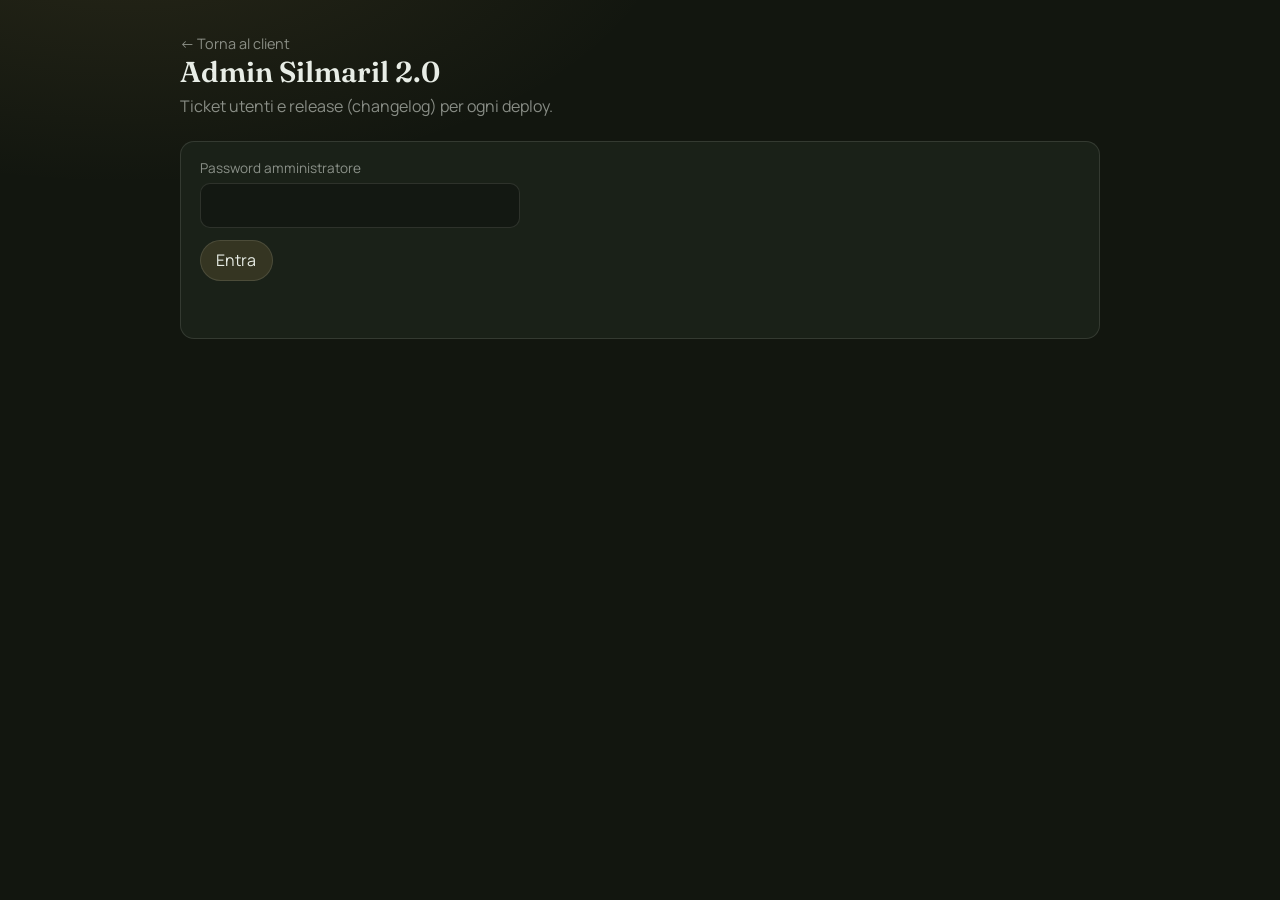
<file: web/admin.html>
<!doctype html>
<html lang="it">
    <head>
        <meta charset="utf-8">
        <meta name="viewport" content="width=device-width, initial-scale=1">
        <title>Silmaril 2.0 — Admin</title>
        <link rel="preconnect" href="https://fonts.googleapis.com">
        <link rel="preconnect" href="https://fonts.gstatic.com" crossorigin>
        <link
            href="https://fonts.googleapis.com/css2?family=Fraunces:opsz,wght@9..144,600&family=Manrope:wght@400;500;600&display=swap"
            rel="stylesheet"
        >
        <style>
            :root {
                --bg: #12160f;
                --panel: #1a2118;
                --line: rgba(232, 237, 230, 0.12);
                --text: #e8ede6;
                --muted: rgba(232, 237, 230, 0.55);
                --accent: #c4a35a;
                --danger: #c45c5c;
            }
            * { box-sizing: border-box; }
            body {
                margin: 0;
                min-height: 100vh;
                font-family: Manrope, system-ui, sans-serif;
                background:
                    radial-gradient(1000px 500px at 10% -10%, rgba(196, 163, 90, 0.12), transparent 55%),
                    var(--bg);
                color: var(--text);
            }
            .wrap {
                width: min(920px, calc(100% - 2rem));
                margin: 0 auto;
                padding: 2rem 0 3rem;
            }
            h1 {
                font-family: Fraunces, Georgia, serif;
                font-weight: 600;
                font-size: 1.8rem;
                margin: 0 0 0.35rem;
            }
            .sub { color: var(--muted); margin: 0 0 1.5rem; }
            .card {
                background: var(--panel);
                border: 1px solid var(--line);
                border-radius: 14px;
                padding: 1.1rem 1.2rem;
            }
            label {
                display: block;
                font-size: 0.85rem;
                color: var(--muted);
                margin-bottom: 0.35rem;
            }
            input, select, button, textarea { font: inherit; }
            input[type="password"] {
                width: 100%;
                max-width: 320px;
                padding: 0.65rem 0.75rem;
                border-radius: 10px;
                border: 1px solid var(--line);
                background: rgba(0, 0, 0, 0.25);
                color: var(--text);
            }
            .row {
                display: flex;
                flex-wrap: wrap;
                gap: 0.6rem;
                align-items: end;
                margin-top: 0.75rem;
            }
            button {
                border: 1px solid var(--line);
                background: rgba(196, 163, 90, 0.16);
                color: var(--text);
                border-radius: 999px;
                padding: 0.55rem 0.95rem;
                cursor: pointer;
            }
            button:hover { border-color: var(--accent); }
            button:disabled {
                opacity: 0.45;
                cursor: not-allowed;
            }
            button.ghost { background: transparent; }
            button.danger {
                background: rgba(196, 92, 92, 0.18);
                border-color: rgba(196, 92, 92, 0.45);
                color: #f0b4b4;
            }
            button.danger:hover { border-color: var(--danger); }
            .toolbar {
                display: flex;
                flex-wrap: wrap;
                gap: 0.6rem;
                justify-content: space-between;
                align-items: center;
                margin: 1.25rem 0 0.85rem;
            }
            .filters { display: flex; flex-wrap: wrap; gap: 0.5rem; }
            select {
                padding: 0.45rem 0.6rem;
                border-radius: 10px;
                border: 1px solid var(--line);
                background: rgba(0, 0, 0, 0.25);
                color: var(--text);
            }
            .msg {
                min-height: 1.25rem;
                color: var(--accent);
                font-size: 0.9rem;
                margin: 0.4rem 0 0.8rem;
            }
            .msg.error { color: #e08a8a; }
            .list { display: grid; gap: 0.75rem; }
            .ticket {
                border: 1px solid var(--line);
                border-radius: 12px;
                padding: 0.9rem 1rem;
                background: rgba(0, 0, 0, 0.18);
            }
            .ticket__top {
                display: flex;
                flex-wrap: wrap;
                gap: 0.45rem 0.75rem;
                align-items: center;
                margin-bottom: 0.45rem;
            }
            .badge {
                font-size: 0.72rem;
                letter-spacing: 0.04em;
                text-transform: uppercase;
                padding: 0.2rem 0.5rem;
                border-radius: 999px;
                border: 1px solid var(--line);
            }
            .badge.bug { color: #f0b4b4; border-color: rgba(196, 92, 92, 0.5); }
            .badge.miglioria { color: #b8d9ba; border-color: rgba(106, 158, 109, 0.5); }
            .meta { color: var(--muted); font-size: 0.8rem; }
            .ticket__text {
                white-space: pre-wrap;
                line-height: 1.45;
                margin: 0.35rem 0 0.85rem;
                color: var(--text);
            }
            .ticket__manage {
                display: flex;
                flex-wrap: wrap;
                gap: 0.5rem;
                align-items: center;
                padding-top: 0.55rem;
                border-top: 1px solid var(--line);
            }
            .ticket__manage label {
                margin: 0;
                font-size: 0.78rem;
            }
            .ticket__manage select {
                min-width: 9rem;
            }
            .hidden { display: none !important; }
            a.back {
                color: var(--muted);
                text-decoration: none;
                font-size: 0.9rem;
            }
            a.back:hover { color: var(--accent); }
            .empty {
                color: var(--muted);
                padding: 1rem;
                border: 1px dashed var(--line);
                border-radius: 12px;
            }
            .section-title {
                font-family: Fraunces, Georgia, serif;
                font-size: 1.25rem;
                margin: 1.75rem 0 0.65rem;
            }
            .presence-card {
                display: flex;
                flex-wrap: wrap;
                align-items: center;
                justify-content: space-between;
                gap: 0.75rem 1rem;
            }
            .presence-card__stat {
                display: flex;
                flex-direction: column;
                gap: 0.15rem;
            }
            .presence-card__label {
                font-size: 0.78rem;
                letter-spacing: 0.06em;
                text-transform: uppercase;
                color: var(--muted);
            }
            .presence-card__value {
                font-family: Fraunces, Georgia, serif;
                font-size: 1.85rem;
                font-weight: 600;
                color: var(--accent);
                line-height: 1.1;
            }
            .presence-card__meta {
                font-size: 0.82rem;
                color: var(--muted);
            }
            .hint {
                color: var(--muted);
                font-size: 0.85rem;
                margin: 0 0 0.75rem;
                line-height: 1.4;
            }
            textarea {
                width: 100%;
                min-height: 8rem;
                padding: 0.65rem 0.75rem;
                border-radius: 10px;
                border: 1px solid var(--line);
                background: rgba(0, 0, 0, 0.25);
                color: var(--text);
                resize: vertical;
            }
            input[type="text"] {
                width: 100%;
                max-width: 220px;
                padding: 0.55rem 0.7rem;
                border-radius: 10px;
                border: 1px solid var(--line);
                background: rgba(0, 0, 0, 0.25);
                color: var(--text);
            }
            .release-item {
                margin: 0.2rem 0;
                font-size: 0.92rem;
            }
            .release-item .tag {
                display: inline-block;
                min-width: 4.5rem;
                font-size: 0.7rem;
                text-transform: uppercase;
                letter-spacing: 0.04em;
                color: var(--accent);
            }
        </style>
    </head>
    <body>
        <div class="wrap">
            <a class="back" href="/">← Torna al client</a>
            <h1>Admin Silmaril 2.0</h1>
            <p class="sub">Ticket utenti e release (changelog) per ogni deploy.</p>

            <section class="card" id="login-card">
                <label for="admin-pass">Password amministratore</label>
                <input id="admin-pass" type="password" autocomplete="current-password">
                <div class="row">
                    <button type="button" id="login-btn">Entra</button>
                </div>
                <div class="msg" id="login-msg"></div>
            </section>

            <section id="panel" class="hidden">
                <div class="toolbar">
                    <div class="filters">
                        <select id="filter-kind" aria-label="Tipo">
                            <option value="">Tutti i tipi</option>
                            <option value="bug">Bug</option>
                            <option value="miglioria">Miglioria</option>
                        </select>
                        <select id="filter-status" aria-label="Stato">
                            <option value="">Tutti gli stati</option>
                            <option value="nuova">Nuova</option>
                            <option value="in_corso">In corso</option>
                            <option value="fatta">Fatta</option>
                            <option value="scartata">Scartata</option>
                        </select>
                        <button type="button" class="ghost" id="refresh-btn">Aggiorna</button>
                    </div>
                    <button type="button" class="ghost" id="logout-btn">Esci</button>
                </div>

                <h2 class="section-title">Client connessi</h2>
                <p class="hint">
                    Sessioni browser collegate al gateway in questo momento (senza inviare avvisi).
                </p>
                <section class="card presence-card">
                    <div class="presence-card__stat">
                        <span class="presence-card__label">Online ora</span>
                        <strong class="presence-card__value" id="presence-count">—</strong>
                        <span class="presence-card__meta" id="presence-meta">Aggiornamento…</span>
                    </div>
                    <button type="button" class="ghost" id="presence-refresh">Aggiorna</button>
                </section>

                <h2 class="section-title">Avviso live</h2>
                <p class="hint">
                    Invia un messaggio a tutti i client connessi (banner in alto).
                    Usalo prima di un deploy.
                </p>
                <section class="card">
                    <label for="notice-text">Messaggio</label>
                    <textarea
                        id="notice-text"
                        maxlength="280"
                        placeholder="Il client verrà aggiornato a breve. Salva e preparati a riconnetterti."
                    ></textarea>
                    <div class="row">
                        <button type="button" class="ghost" id="notice-preset">Testo aggiornamento</button>
                        <button type="button" id="notice-send">Invia avviso</button>
                    </div>
                    <div class="msg" id="notice-msg"></div>
                </section>

                <h2 class="section-title">Ticket</h2>
                <div class="msg" id="panel-msg"></div>
                <div class="list" id="ticket-list"></div>

                <h2 class="section-title">Release / changelog</h2>
                <p class="hint">
                    Pubblica una release dopo ogni deploy. Una riga = una voce.
                    Prefissi opzionali: <code>[fix]</code> <code>[new]</code> <code>[note]</code>
                    (default: correzione).
                </p>
                <section class="card">
                    <label for="release-version">Versione</label>
                    <input id="release-version" type="text" maxlength="32" placeholder="es. 1.4.0" autocomplete="off">
                    <label for="release-notes" style="margin-top:0.75rem">Voci (una per riga)</label>
                    <textarea
                        id="release-notes"
                        placeholder="[fix] Navigazione alto/basso&#10;[fix] Safe con coordinate verticali&#10;[new] Changelog in admin"
                    ></textarea>
                    <div class="row">
                        <button type="button" id="release-publish">Pubblica release</button>
                    </div>
                    <div class="msg" id="release-msg"></div>
                </section>
                <div class="list" id="release-list" style="margin-top:0.85rem"></div>
            </section>
        </div>
        <script>
            (() => {
                const PASS_KEY = "silmaclient.admin-pass";
                const STATUS_OPTIONS = [
                    ["nuova", "Nuova"],
                    ["in_corso", "In corso"],
                    ["fatta", "Fatta"],
                    ["scartata", "Scartata"],
                ];
                const loginCard = document.querySelector("#login-card");
                const panel = document.querySelector("#panel");
                const passInput = document.querySelector("#admin-pass");
                const loginMsg = document.querySelector("#login-msg");
                const panelMsg = document.querySelector("#panel-msg");
                const listEl = document.querySelector("#ticket-list");
                const releaseListEl = document.querySelector("#release-list");
                const releaseVersion = document.querySelector("#release-version");
                const releaseNotes = document.querySelector("#release-notes");
                const releaseMsg = document.querySelector("#release-msg");
                const noticeText = document.querySelector("#notice-text");
                const noticeMsg = document.querySelector("#notice-msg");
                const presenceCount = document.querySelector("#presence-count");
                const presenceMeta = document.querySelector("#presence-meta");
                const presenceRefreshBtn = document.querySelector("#presence-refresh");
                const filterKind = document.querySelector("#filter-kind");
                const filterStatus = document.querySelector("#filter-status");
                const DEFAULT_UPDATE =
                    "Il client verrà aggiornato a breve. Salva e preparati a riconnetterti.";
                const PRESENCE_POLL_MS = 8000;
                let tickets = [];
                let releases = [];
                let busy = false;
                let presenceTimer = null;

                function authHeaders() {
                    const pass = sessionStorage.getItem(PASS_KEY) || "";
                    return {
                        Authorization: `Bearer ${pass}`,
                        "Content-Type": "application/json",
                    };
                }

                function showLogin(message, isError) {
                    stopPresencePoll();
                    loginCard.classList.remove("hidden");
                    panel.classList.add("hidden");
                    loginMsg.textContent = message || "";
                    loginMsg.classList.toggle("error", Boolean(isError));
                }

                function showPanel() {
                    loginCard.classList.add("hidden");
                    panel.classList.remove("hidden");
                }

                function kindLabel(kind) {
                    return kind === "bug" ? "Bug" : "Miglioria";
                }

                function statusLabel(status) {
                    const found = STATUS_OPTIONS.find(([value]) => value === status);
                    return found ? found[1] : status;
                }

                function formatWhen(value) {
                    const secs = Number(value);
                    if (!Number.isFinite(secs) || secs <= 0) {
                        return value || "—";
                    }
                    return new Date(secs * 1000).toLocaleString();
                }

                function setMsg(text, isError) {
                    panelMsg.textContent = text || "";
                    panelMsg.classList.toggle("error", Boolean(isError));
                }

                function setReleaseMsg(text, isError) {
                    releaseMsg.textContent = text || "";
                    releaseMsg.classList.toggle("error", Boolean(isError));
                }

                function setNoticeMsg(text, isError) {
                    noticeMsg.textContent = text || "";
                    noticeMsg.classList.toggle("error", Boolean(isError));
                }

                function stopPresencePoll() {
                    if (presenceTimer) {
                        clearInterval(presenceTimer);
                        presenceTimer = null;
                    }
                }

                function startPresencePoll() {
                    stopPresencePoll();
                    void loadPresence();
                    presenceTimer = setInterval(() => {
                        void loadPresence();
                    }, PRESENCE_POLL_MS);
                }

                async function loadPresence() {
                    if (!sessionStorage.getItem(PASS_KEY) || panel.classList.contains("hidden")) {
                        return;
                    }
                    try {
                        const response = await fetch("/silmaclient/admin/presence", {
                            headers: authHeaders(),
                            cache: "no-store",
                        });
                        if (response.status === 401) {
                            stopPresencePoll();
                            sessionStorage.removeItem(PASS_KEY);
                            showLogin("Password non valida.", true);
                            return;
                        }
                        if (!response.ok) {
                            presenceCount.textContent = "—";
                            presenceMeta.textContent = await readError(response);
                            return;
                        }
                        const data = await response.json();
                        const n = Number(data.connected) || 0;
                        const max = Number(data.max_connections) || 0;
                        presenceCount.textContent = String(n);
                        presenceMeta.textContent = max > 0
                            ? `${n} conness${n === 1 ? "o" : "i"} · limite ${max} · ${new Date().toLocaleTimeString("it-IT")}`
                            : `Aggiornato ${new Date().toLocaleTimeString("it-IT")}`;
                    } catch {
                        presenceMeta.textContent = "Aggiornamento non riuscito";
                    }
                }

                async function sendNotice() {
                    if (busy) return;
                    busy = true;
                    setNoticeMsg("Invio…", false);
                    try {
                        const response = await fetch("/silmaclient/admin/broadcast", {
                            method: "POST",
                            headers: authHeaders(),
                            body: JSON.stringify({
                                text: noticeText.value.trim() || null,
                            }),
                        });
                        if (response.status === 401) {
                            sessionStorage.removeItem(PASS_KEY);
                            showLogin("Password non valida.", true);
                            return;
                        }
                        if (!response.ok) {
                            setNoticeMsg(await readError(response), true);
                            return;
                        }
                        const data = await response.json();
                        const n = Number(data.recipients) || 0;
                        setNoticeMsg(
                            n === 0
                                ? "Avviso inviato, ma nessun client connesso al gateway."
                                : `Avviso inviato a ${n} client conness${n === 1 ? "o" : "i"}.`,
                            false,
                        );
                        void loadPresence();
                    } catch {
                        setNoticeMsg("Invio non riuscito (rete).", true);
                    } finally {
                        busy = false;
                    }
                }

                function parseReleaseLines(raw) {
                    const items = [];
                    for (const line of String(raw || "").split(/\r?\n/)) {
                        const trimmed = line.trim();
                        if (!trimmed) continue;
                        let kind = "fix";
                        let text = trimmed;
                        const match = trimmed.match(/^\[(fix|new|feature|note)\]\s*(.+)$/i);
                        if (match) {
                            const tag = match[1].toLowerCase();
                            kind = tag === "new" || tag === "feature" ? "feature" : tag;
                            text = match[2].trim();
                        }
                        if (text) {
                            items.push({ kind, text });
                        }
                    }
                    return items;
                }

                function kindReleaseLabel(kind) {
                    if (kind === "feature") return "Nuovo";
                    if (kind === "note") return "Nota";
                    return "Fix";
                }

                function renderReleases() {
                    if (!releases.length) {
                        releaseListEl.replaceChildren();
                        const empty = document.createElement("div");
                        empty.className = "empty";
                        empty.textContent = "Nessuna release pubblicata.";
                        releaseListEl.append(empty);
                        return;
                    }
                    releaseListEl.replaceChildren(
                        ...releases.map((release) => {
                            const article = document.createElement("article");
                            article.className = "ticket";

                            const top = document.createElement("div");
                            top.className = "ticket__top";

                            const ver = document.createElement("span");
                            ver.className = "badge";
                            ver.textContent = `v${release.version}`;

                            const meta = document.createElement("span");
                            meta.className = "meta";
                            meta.textContent = formatWhen(release.created_at);

                            top.append(ver, meta);

                            const body = document.createElement("div");
                            body.className = "ticket__text";
                            for (const item of release.items || []) {
                                const row = document.createElement("div");
                                row.className = "release-item";
                                const tag = document.createElement("span");
                                tag.className = "tag";
                                tag.textContent = kindReleaseLabel(item.kind);
                                row.append(tag, document.createTextNode(` ${item.text}`));
                                body.append(row);
                            }

                            const manage = document.createElement("div");
                            manage.className = "ticket__manage";
                            const deleteBtn = document.createElement("button");
                            deleteBtn.type = "button";
                            deleteBtn.className = "danger";
                            deleteBtn.textContent = "Elimina release";
                            deleteBtn.addEventListener("click", () => {
                                void deleteRelease(release.id);
                            });
                            manage.append(deleteBtn);

                            article.append(top, body, manage);
                            return article;
                        }),
                    );
                }

                async function readError(response) {
                    try {
                        const text = (await response.text()).trim();
                        return text || `Errore ${response.status}`;
                    } catch {
                        return `Errore ${response.status}`;
                    }
                }

                function render() {
                    const kind = filterKind.value;
                    const status = filterStatus.value;
                    const filtered = tickets.filter((ticket) => {
                        if (kind && ticket.kind !== kind) return false;
                        if (status && ticket.status !== status) return false;
                        return true;
                    });

                    if (filtered.length === 0) {
                        listEl.replaceChildren();
                        const empty = document.createElement("div");
                        empty.className = "empty";
                        empty.textContent = tickets.length === 0
                            ? "Nessun ticket presente."
                            : "Nessun ticket con questi filtri.";
                        listEl.append(empty);
                        return;
                    }

                    listEl.replaceChildren(
                        ...filtered.map((ticket) => {
                            const article = document.createElement("article");
                            article.className = "ticket";
                            article.dataset.id = ticket.id;

                            const top = document.createElement("div");
                            top.className = "ticket__top";

                            const kindBadge = document.createElement("span");
                            kindBadge.className = `badge ${ticket.kind}`;
                            kindBadge.textContent = kindLabel(ticket.kind);

                            const statusBadge = document.createElement("span");
                            statusBadge.className = "badge";
                            statusBadge.textContent = statusLabel(ticket.status);

                            const meta = document.createElement("span");
                            meta.className = "meta";
                            meta.textContent = `${formatWhen(ticket.created_at)}${
                                ticket.nick ? ` · ${ticket.nick}` : ""
                            }`;

                            top.append(kindBadge, statusBadge, meta);

                            const text = document.createElement("p");
                            text.className = "ticket__text";
                            text.textContent = ticket.text || "(senza testo)";

                            const manage = document.createElement("div");
                            manage.className = "ticket__manage";

                            const statusLabelEl = document.createElement("label");
                            statusLabelEl.textContent = "Stato";
                            statusLabelEl.htmlFor = `status-${ticket.id}`;

                            const select = document.createElement("select");
                            select.id = `status-${ticket.id}`;
                            select.setAttribute("aria-label", "Cambia stato");
                            for (const [value, label] of STATUS_OPTIONS) {
                                const option = document.createElement("option");
                                option.value = value;
                                option.textContent = label;
                                if (value === ticket.status) {
                                    option.selected = true;
                                }
                                select.append(option);
                            }

                            const saveBtn = document.createElement("button");
                            saveBtn.type = "button";
                            saveBtn.textContent = "Salva stato";
                            saveBtn.addEventListener("click", () => {
                                void updateStatus(ticket.id, select.value);
                            });

                            const deleteBtn = document.createElement("button");
                            deleteBtn.type = "button";
                            deleteBtn.className = "danger";
                            deleteBtn.textContent = "Elimina";
                            deleteBtn.addEventListener("click", () => {
                                void deleteTicket(ticket.id);
                            });

                            manage.append(statusLabelEl, select, saveBtn, deleteBtn);
                            article.append(top, text, manage);
                            return article;
                        }),
                    );
                }

                async function loadTickets() {
                    setMsg("Caricamento…", false);
                    try {
                        const response = await fetch("/silmaclient/admin/tickets", {
                            headers: authHeaders(),
                            cache: "no-store",
                        });
                        if (response.status === 401) {
                            sessionStorage.removeItem(PASS_KEY);
                            showLogin("Password non valida.", true);
                            return false;
                        }
                        if (!response.ok) {
                            setMsg(await readError(response), true);
                            return false;
                        }
                        tickets = await response.json();
                        if (!Array.isArray(tickets)) {
                            tickets = [];
                        }
                        setMsg(`${tickets.length} ticket`, false);
                        render();
                        return true;
                    } catch {
                        setMsg("Errore di rete nel caricamento.", true);
                        return false;
                    }
                }

                async function updateStatus(id, status) {
                    if (busy) return;
                    busy = true;
                    setMsg("Salvataggio stato…", false);
                    try {
                        const response = await fetch(`/silmaclient/admin/tickets/${encodeURIComponent(id)}`, {
                            method: "POST",
                            headers: authHeaders(),
                            body: JSON.stringify({ status }),
                        });
                        if (response.status === 401) {
                            sessionStorage.removeItem(PASS_KEY);
                            showLogin("Password non valida.", true);
                            return;
                        }
                        if (!response.ok) {
                            setMsg(await readError(response), true);
                            return;
                        }
                        setMsg("Stato aggiornato.", false);
                        await loadTickets();
                    } catch {
                        setMsg("Aggiornamento non riuscito (rete).", true);
                    } finally {
                        busy = false;
                    }
                }

                async function deleteTicket(id) {
                    if (busy) return;
                    const ok = window.confirm("Eliminare definitivamente questo ticket?");
                    if (!ok) return;
                    busy = true;
                    setMsg("Eliminazione…", false);
                    try {
                        const response = await fetch(
                            `/silmaclient/admin/tickets/${encodeURIComponent(id)}/delete`,
                            {
                                method: "POST",
                                headers: authHeaders(),
                                body: "{}",
                            },
                        );
                        if (response.status === 401) {
                            sessionStorage.removeItem(PASS_KEY);
                            showLogin("Password non valida.", true);
                            return;
                        }
                        if (!response.ok && response.status !== 204) {
                            setMsg(await readError(response), true);
                            return;
                        }
                        setMsg("Ticket eliminato.", false);
                        await loadTickets();
                    } catch {
                        setMsg("Eliminazione non riuscita (rete).", true);
                    } finally {
                        busy = false;
                    }
                }

                async function loadReleases() {
                    setReleaseMsg("Caricamento release…", false);
                    try {
                        const response = await fetch("/silmaclient/changelog", {
                            cache: "no-store",
                        });
                        if (!response.ok) {
                            setReleaseMsg(await readError(response), true);
                            return;
                        }
                        const data = await response.json();
                        releases = Array.isArray(data.releases) ? data.releases : [];
                        setReleaseMsg(`${releases.length} release`, false);
                        renderReleases();
                    } catch {
                        setReleaseMsg("Errore di rete nel caricamento release.", true);
                    }
                }

                async function publishRelease() {
                    if (busy) return;
                    const version = releaseVersion.value.trim();
                    const items = parseReleaseLines(releaseNotes.value);
                    if (!version) {
                        setReleaseMsg("Inserisci la versione (es. 1.4.0).", true);
                        releaseVersion.focus();
                        return;
                    }
                    if (!items.length) {
                        setReleaseMsg("Aggiungi almeno una voce.", true);
                        releaseNotes.focus();
                        return;
                    }
                    busy = true;
                    setReleaseMsg("Pubblicazione…", false);
                    try {
                        const response = await fetch("/silmaclient/admin/changelog", {
                            method: "POST",
                            headers: authHeaders(),
                            body: JSON.stringify({ version, items }),
                        });
                        if (response.status === 401) {
                            sessionStorage.removeItem(PASS_KEY);
                            showLogin("Password non valida.", true);
                            return;
                        }
                        if (!response.ok) {
                            setReleaseMsg(await readError(response), true);
                            return;
                        }
                        releaseNotes.value = "";
                        setReleaseMsg(`Release v${version} pubblicata.`, false);
                        await loadReleases();
                    } catch {
                        setReleaseMsg("Pubblicazione non riuscita (rete).", true);
                    } finally {
                        busy = false;
                    }
                }

                async function deleteRelease(id) {
                    if (busy) return;
                    const ok = window.confirm("Eliminare definitivamente questa release?");
                    if (!ok) return;
                    busy = true;
                    setReleaseMsg("Eliminazione…", false);
                    try {
                        const response = await fetch(
                            `/silmaclient/admin/changelog/${encodeURIComponent(id)}/delete`,
                            {
                                method: "POST",
                                headers: authHeaders(),
                                body: "{}",
                            },
                        );
                        if (response.status === 401) {
                            sessionStorage.removeItem(PASS_KEY);
                            showLogin("Password non valida.", true);
                            return;
                        }
                        if (!response.ok && response.status !== 204) {
                            setReleaseMsg(await readError(response), true);
                            return;
                        }
                        setReleaseMsg("Release eliminata.", false);
                        await loadReleases();
                    } catch {
                        setReleaseMsg("Eliminazione non riuscita (rete).", true);
                    } finally {
                        busy = false;
                    }
                }

                async function tryLogin() {
                    const pass = passInput.value.trim();
                    if (!pass) {
                        showLogin("Inserisci la password.", true);
                        return;
                    }
                    sessionStorage.setItem(PASS_KEY, pass);
                    showPanel();
                    startPresencePoll();
                    await Promise.all([loadTickets(), loadReleases()]);
                }

                document.querySelector("#login-btn").addEventListener("click", () => {
                    void tryLogin();
                });
                passInput.addEventListener("keydown", (event) => {
                    if (event.key === "Enter") {
                        void tryLogin();
                    }
                });
                document.querySelector("#refresh-btn").addEventListener("click", () => {
                    void Promise.all([loadTickets(), loadReleases(), loadPresence()]);
                });
                document.querySelector("#logout-btn").addEventListener("click", () => {
                    stopPresencePoll();
                    sessionStorage.removeItem(PASS_KEY);
                    passInput.value = "";
                    showLogin("");
                });
                document.querySelector("#release-publish").addEventListener("click", () => {
                    void publishRelease();
                });
                document.querySelector("#notice-preset").addEventListener("click", () => {
                    noticeText.value = DEFAULT_NOTICE;
                    noticeText.focus();
                });
                document.querySelector("#notice-send").addEventListener("click", () => {
                    void sendNotice();
                });
                presenceRefreshBtn.addEventListener("click", () => {
                    void loadPresence();
                });
                filterKind.addEventListener("change", render);
                filterStatus.addEventListener("change", render);

                if (sessionStorage.getItem(PASS_KEY)) {
                    showPanel();
                    startPresencePoll();
                    void Promise.all([loadTickets(), loadReleases()]);
                }
            })();
        </script>
    </body>
</html>
</file>
